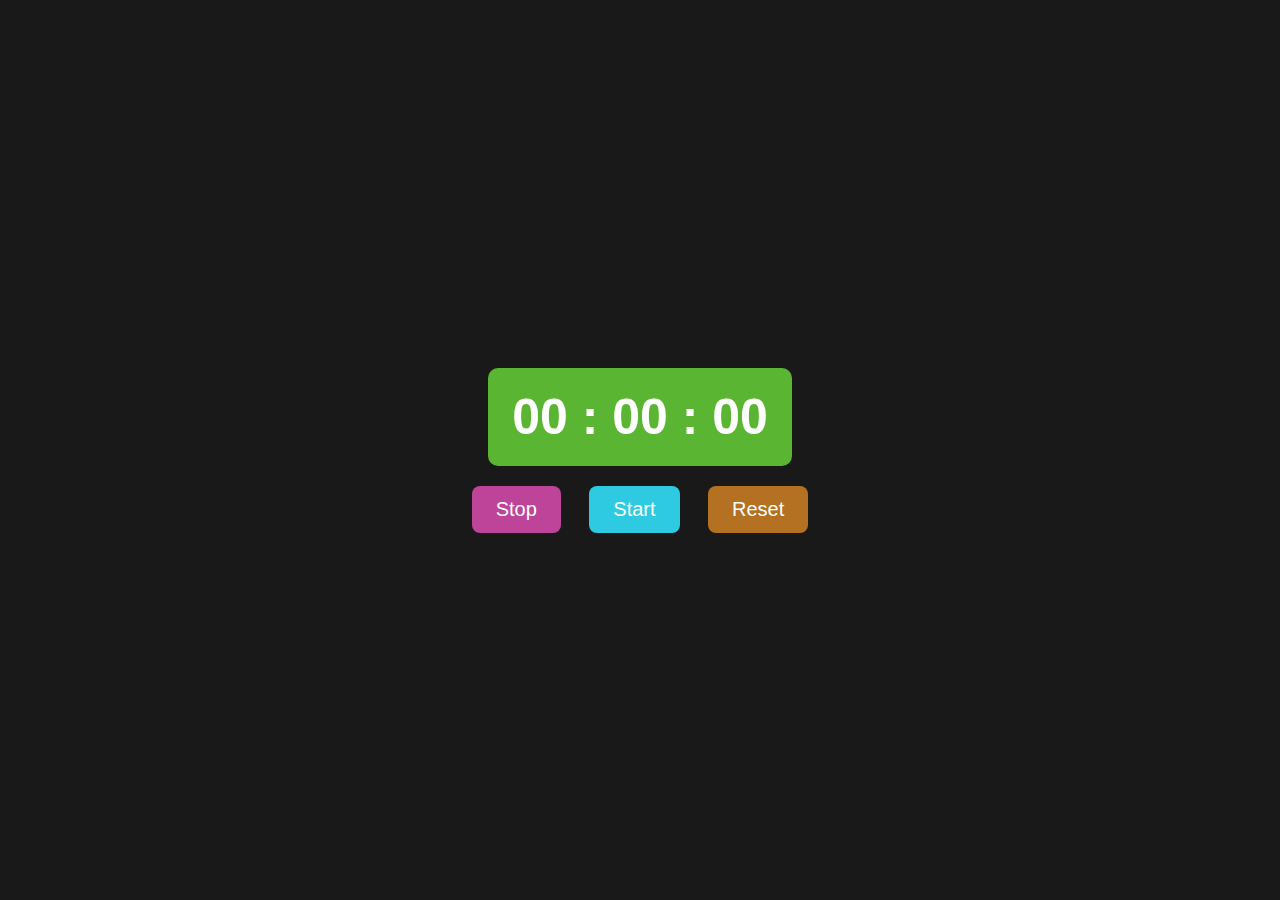
<file: Stop Watch/index.html>
<!DOCTYPE html>
<html>
    <head>
        <meta charset="UTF-8">
        <meta http-equiv="X-UA-Compatible" content="IE=edge">
        <meta name="viewport" content="width=device-width, initial-scale=1.0">
        <link rel="stylesheet" href="style.css">
        <title>Stopwatch</title>
    </head>
    <body>
        <div class="stopwatch">
            <div class="timerDisplay">00 : 00 : 00</div>
        </div>
    
        <div class="buttons">
            <button id="stopBtn" class="btn" style="--clr:rgb(189, 68, 153);">Stop</button>
    
            <button id="startBtn" class="btn" style="--clr: rgb(46, 202, 225); ">Start</button>
    
            <button id="resetBtn" class="btn" style="--clr:rgb(179, 113, 33);">Reset</button>
        </div>
    
        <script src="script.js"></script>
    </body>
</file>
<file: Stop Watch/style.css>
*{
    margin: 0;
    padding: 0;
    box-sizing: border-box;
    font-family: Verdana, Geneva, Tahoma, sans-serif;
}

body{
    background-color: rgba(0, 0, 0, 0.9);
    color: #ffffff;
    display: flex;
    justify-content: center;
    align-items: center;
    min-height: 100vh;
    flex-direction: column;
}

.stopwatch{
    background-color: rgba(117, 248, 61, 0.7);
    padding: 20px 24px;
    border-radius: 10px;
}

.timerDisplay{
    font-size: 50px;
    font-weight: 600;
}

.buttons{
    margin-top: 20px;
}

.btn{
    font-size: 20px;
    background: none;
    border: none;
    color: #fff;
    background-color: var(--clr);
    padding: 12px 24px;
    margin-inline: 12px;
    border-radius: 8px;
    cursor: pointer;
}
</file>
